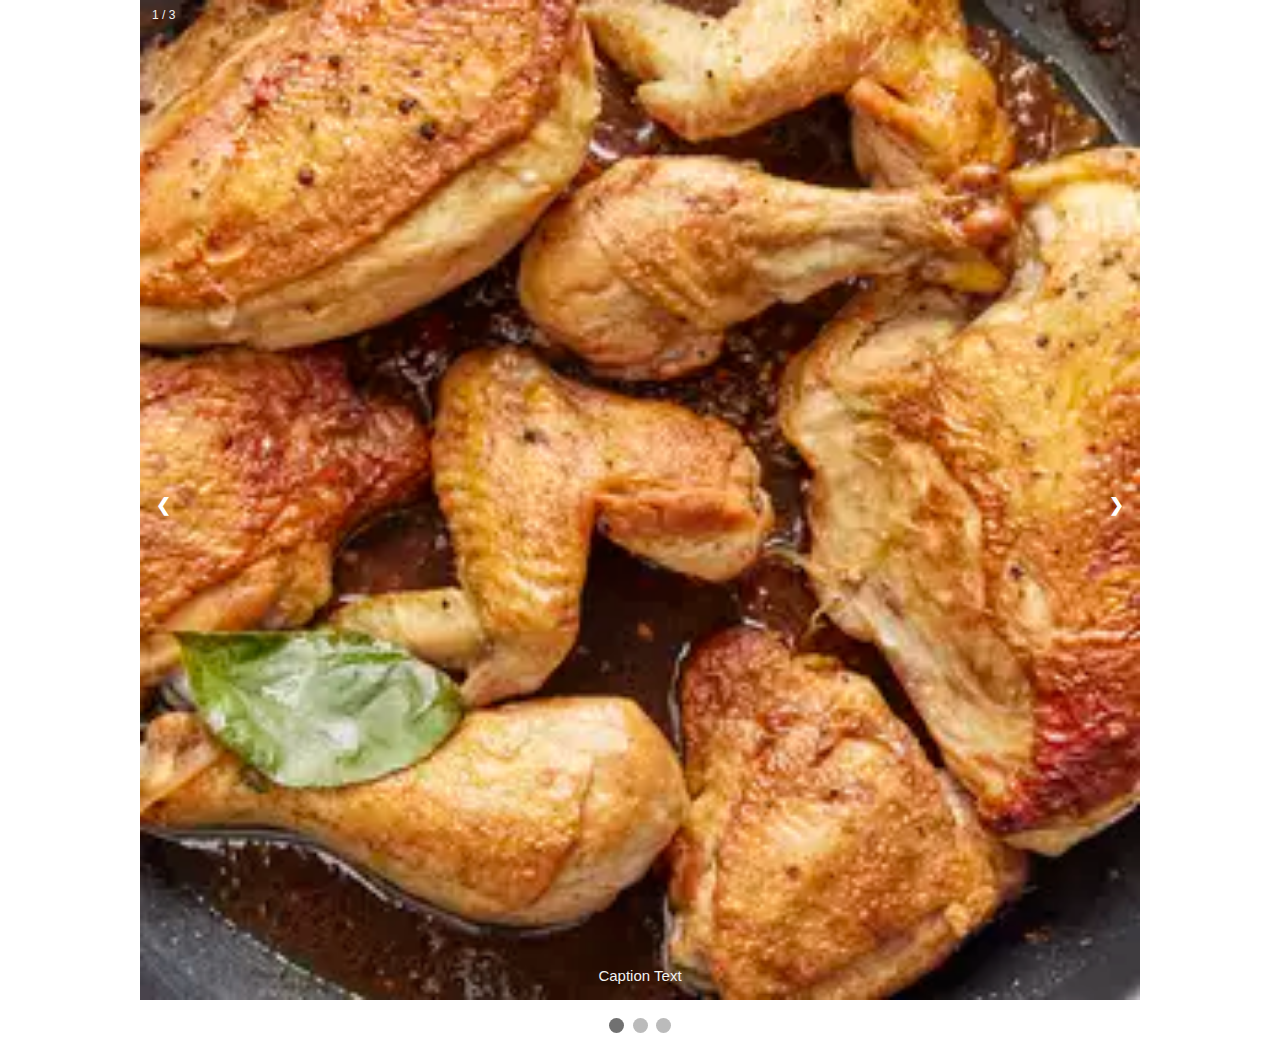
<file: recipes/sample.html>
<!DOCTYPE html>
<html>
<head>
  <script src="https://cdnjs.cloudflare.com/ajax/libs/jquery/3.6.0/jquery.min.js" integrity="sha512-894YE6QWD5I59HgZOGReFYm4dnWc1Qt5NtvYSaNcOP+u1T9qYdvdihz0PPSiiqn/+/3e7Jo4EaG7TubfWGUrMQ==" crossorigin="anonymous" referrerpolicy="no-referrer"></script>
 
  <meta name="viewport" content="width=device-width, initial-scale=1">

<style>
* {box-sizing: border-box}
body {font-family: Verdana, sans-serif; margin:0}
.mySlides {display: none}
img {vertical-align: middle;}

/* Slideshow container */
.slideshow-container {
  max-width: 1000px;
  position: relative;
  margin: auto;
}

/* Next & previous buttons */
.prev, .next {
  cursor: pointer;
  position: absolute;
  top: 50%;
  width: auto;
  padding: 16px;
  margin-top: -22px;
  color: white;
  font-weight: bold;
  font-size: 18px;
  transition: 0.6s ease;
  border-radius: 0 3px 3px 0;
  user-select: none;
}

/* Position the "next button" to the right */
.next {
  right: 0;
  border-radius: 3px 0 0 3px;
}

/* On hover, add a black background color with a little bit see-through */
.prev:hover, .next:hover {
  background-color: rgba(0,0,0,0.8);
}

/* Caption text */
.text {
  color: #f2f2f2;
  font-size: 15px;
  padding: 8px 12px;
  position: absolute;
  bottom: 8px;
  width: 100%;
  text-align: center;
}

/* Number text (1/3 etc) */
.numbertext {
  color: #f2f2f2;
  font-size: 12px;
  padding: 8px 12px;
  position: absolute;
  top: 0;
}

/* The dots/bullets/indicators */
.dot {
  cursor: pointer;
  height: 15px;
  width: 15px;
  margin: 0 2px;
  background-color: #bbb;
  border-radius: 50%;
  display: inline-block;
  transition: background-color 0.6s ease;
}

.active, .dot:hover {
  background-color: #717171;
}

/* Fading animation */
.fade {
  animation-name: fade;
  animation-duration: 1.5s;
}

@keyframes fade {
  from {opacity: .4} 
  to {opacity: 1}
}

/* On smaller screens, decrease text size */
@media only screen and (max-width: 300px) {
  .prev, .next,.text {font-size: 11px}
}
</style>
</head>
<body>

<div class="slideshow-container">

<div class="mySlides fade">
  <div class="numbertext">1 / 3</div>
  <img src="../assets/images/adobo.jpg" style="width:100%">
  <div class="text">Caption Text</div>
</div>

<div class="mySlides fade">
  <div class="numbertext">2 / 3</div>
  <img src="../assets/images/adobo-2.jpg" style="width:100%">
  <div class="text">Caption Two</div>
</div>

<div class="mySlides fade">
  <div class="numbertext">3 / 3</div>
  <img src="../assets/images/adobo-1.jpg" style="width:100%">
  <div class="text">Caption Three</div>
</div>

<a class="prev" onclick="plusSlides(-1)">❮</a>
<a class="next" onclick="plusSlides(1)">❯</a>

</div>
<br>

<div style="text-align:center">
  <span class="dot" onclick="currentSlide(1)"></span> 
  <span class="dot" onclick="currentSlide(2)"></span> 
  <span class="dot" onclick="currentSlide(3)"></span> 
</div>

<script>
let slideIndex = 1;
showSlides(slideIndex);

function plusSlides(n) {
  showSlides(slideIndex += n);
}

function currentSlide(n) {
  showSlides(slideIndex = n);
}

function showSlides(n) {
  let i;
  let slides = document.getElementsByClassName("mySlides");
  let dots = document.getElementsByClassName("dot");
  if (n > slides.length) {slideIndex = 1}    
  if (n < 1) {slideIndex = slides.length}
  for (i = 0; i < slides.length; i++) {
    slides[i].style.display = "none";  
  }
  for (i = 0; i < dots.length; i++) {
    dots[i].className = dots[i].className.replace(" active", "");
  }
  slides[slideIndex-1].style.display = "block";  
  dots[slideIndex-1].className += " active";
}
</script>

</body>
</html>
</file>
